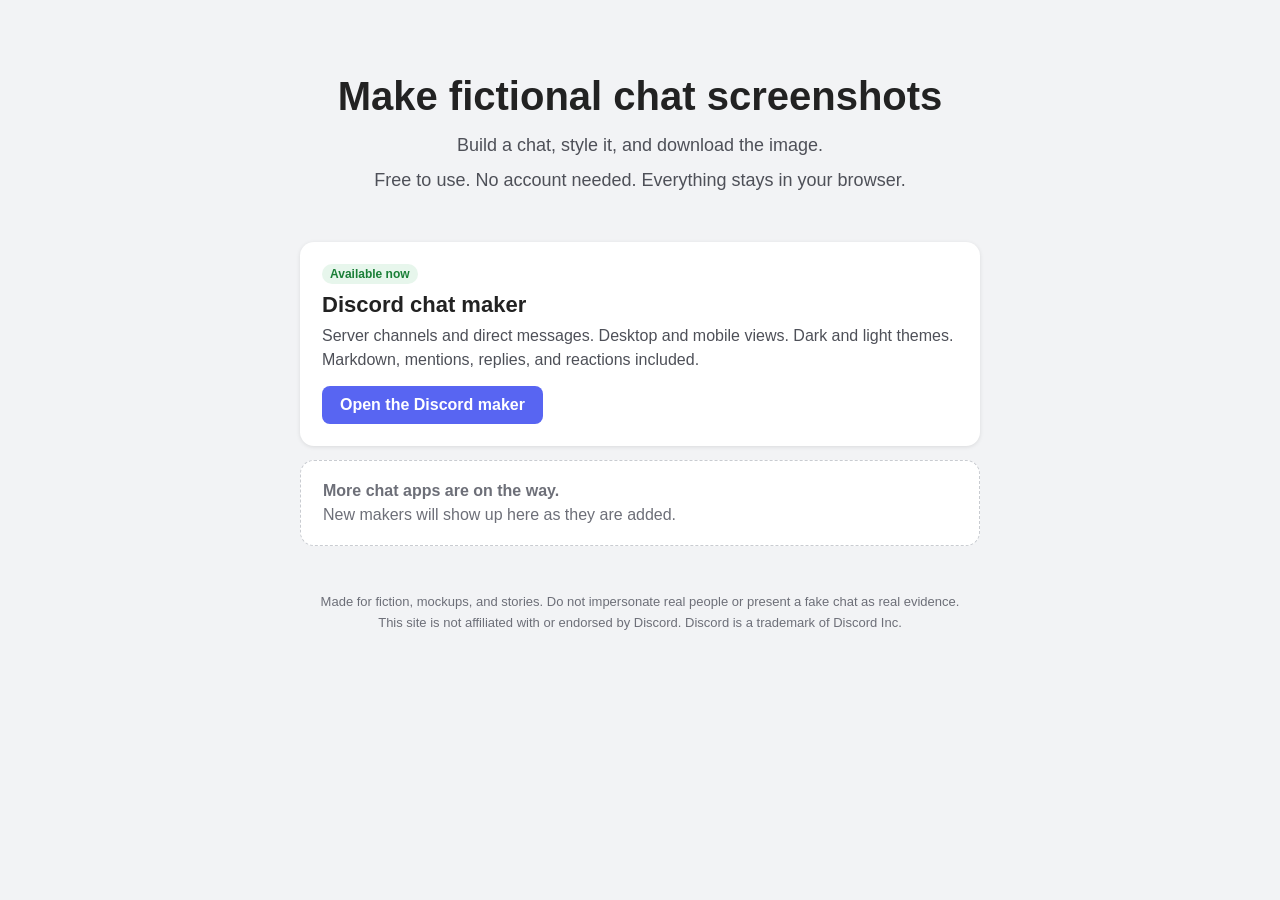
<file: index.html>
<!DOCTYPE html>
<html lang="en">
<head>
<meta charset="utf-8">
<meta name="viewport" content="width=device-width, initial-scale=1">
<title>Chat Screenshot Maker</title>
<meta name="description" content="Make fictional chat screenshots in your browser. Free to use, no account needed.">
<link rel="icon" href="data:image/svg+xml,%3Csvg xmlns='http://www.w3.org/2000/svg' viewBox='0 0 32 32'%3E%3Crect width='32' height='32' rx='7' fill='%235865f2'/%3E%3Ccircle cx='11' cy='16' r='2.4' fill='white'/%3E%3Ccircle cx='16' cy='16' r='2.4' fill='white'/%3E%3Ccircle cx='21' cy='16' r='2.4' fill='white'/%3E%3C/svg%3E">
<link rel="stylesheet" href="landing.css">
</head>
<body>
<main>
  <div class="hero">
    <h1>Make fictional chat screenshots</h1>
    <p>Build a chat, style it, and download the image.</p>
    <p>Free to use. No account needed. Everything stays in your browser.</p>
  </div>
  <div class="cards">
    <div class="card">
      <span class="badge">Available now</span>
      <h2>Discord chat maker</h2>
      <p>Server channels and direct messages. Desktop and mobile views. Dark and light themes. Markdown, mentions, replies, and reactions included.</p>
      <a class="btn" href="discord.html">Open the Discord maker</a>
    </div>
    <div class="soon">
      <strong>More chat apps are on the way.</strong><br>
      New makers will show up here as they are added.
    </div>
  </div>
</main>
<footer>
  Made for fiction, mockups, and stories. Do not impersonate real people or present a fake chat as real evidence.
  <br>This site is not affiliated with or endorsed by Discord. Discord is a trademark of Discord Inc.
</footer>
</body>
</html>
</file>
<file: landing.css>
* { box-sizing: border-box; }

body {
  margin: 0;
  font-family: "Helvetica Neue", Helvetica, Arial, sans-serif;
  background: #f2f3f5;
  color: #222222;
}

.hero {
  max-width: 720px;
  margin: 0 auto;
  padding: 72px 20px 30px;
  text-align: center;
}

.hero h1 {
  font-size: 40px;
  margin: 0 0 12px;
  line-height: 1.2;
}

.hero p {
  font-size: 18px;
  color: #4e5058;
  margin: 0 0 8px;
  line-height: 1.5;
}

.cards {
  max-width: 720px;
  margin: 0 auto;
  padding: 10px 20px;
  display: grid;
  gap: 14px;
}

.card {
  background: #ffffff;
  border-radius: 14px;
  padding: 22px;
  box-shadow: 0 1px 4px rgba(0, 0, 0, 0.10);
  text-align: left;
}

.card h2 {
  margin: 0 0 6px;
  font-size: 22px;
}

.card p {
  margin: 0 0 14px;
  color: #4e5058;
  line-height: 1.5;
}

.btn {
  display: inline-block;
  background: #5865f2;
  color: #ffffff;
  text-decoration: none;
  font-weight: 600;
  padding: 10px 18px;
  border-radius: 8px;
}

.badge {
  display: inline-block;
  background: #e7f6ec;
  color: #1a7f37;
  font-size: 12px;
  font-weight: 700;
  padding: 3px 8px;
  border-radius: 20px;
  margin-bottom: 8px;
}

.soon {
  background: #ffffff;
  border: 1px dashed #c9ccd1;
  border-radius: 14px;
  padding: 18px 22px;
  color: #6d6f78;
  line-height: 1.5;
}

footer {
  text-align: center;
  font-size: 13px;
  color: #6d6f78;
  padding: 36px 20px 48px;
  line-height: 1.6;
  max-width: 720px;
  margin: 0 auto;
}
</file>
